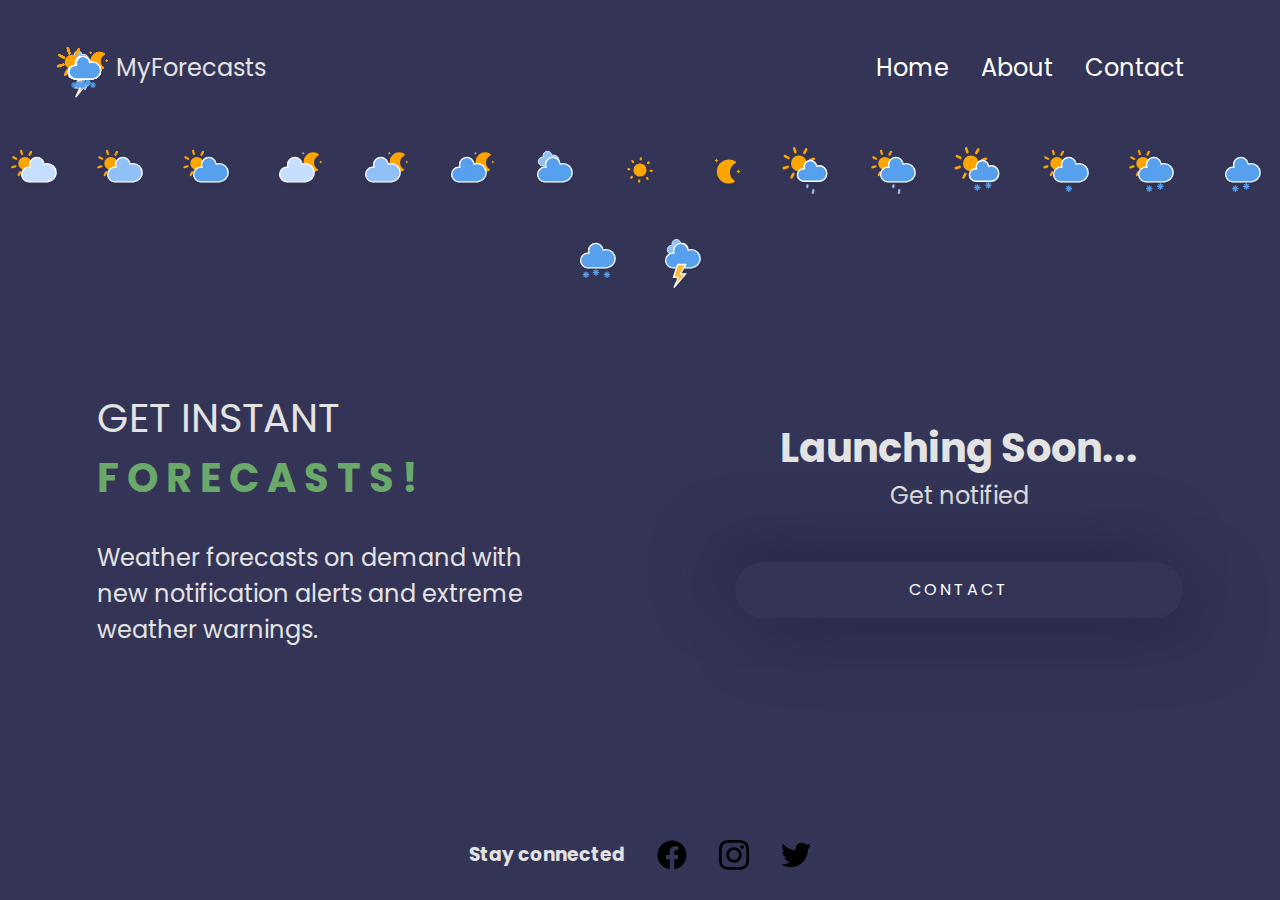
<file: index.html>
<!DOCTYPE html>
<html lang="en">
<head>
    <meta charset="UTF-8">
    <meta http-equiv="X-UA-Compatible" content="IE=edge">
    <meta name="viewport" content="width=device-width, initial-scale=1.0">
    <link rel="stylesheet" href="styles.css">
    <title>Document</title>
</head>
<body>
    <main class="grid">
        <header class="header">
            <div class="company-logo"><img src="./images/animated/weather.svg" alt="weather-icon"><p>MyForecasts</p></div>
            <nav class="navigation">              
                <ul class="list">
                    <li class="link"><a href="#">Home</a></li>
                    <li class="link"><a href="#">About</a></li>
                    <li class="link"><a href="contact.html">Contact</a></li>
                </ul>
            </nav>
        </header>
        <section class="image-container">
            <img src="./images/animated/cloudy-day-1.svg" alt="cloudy-day-icon-1">
            <img src="./images/animated/cloudy-day-2.svg" alt="cloudy-day-icon-2">
            <img src="./images/animated/cloudy-day-3.svg" alt="cloudy-day-icon-3">
            <img src="./images/animated/cloudy-night-1.svg" alt="cloudy-night-icon-1">
            <img src="./images/animated/cloudy-night-2.svg" alt="cloudy-night-icon-2">
            <img src="./images/animated/cloudy-night-3.svg" alt="cloudy-night-icon-3">
            <img src="./images/animated/cloudy.svg" alt="cloudy-icon-1">
            <img src="./images/animated/day.svg" alt="day-icon">
            <img src="./images/animated/night.svg" alt="night-icon">
            <img src="./images/animated/rainy-1.svg" alt="rain-icon-1">
            <img src="./images/animated/rainy-3.svg" alt="rain-icon-3">
            <img src="./images/animated/snowy-1.svg" alt="snowy-icon-1">
            <img src="./images/animated/snowy-2.svg" alt="snowy-icon-2">
            <img src="./images/animated/snowy-3.svg" alt="snowy-icon-3">
            <img src="./images/animated/snowy-5.svg" alt="snowy-icon-5">
            <img src="./images/animated/snowy-6.svg" alt="snowy-icon-6">
            <img src="./images/animated/thunder.svg" alt="thunder-icon">
        </section>
        <aside class="company-information">
            <h2>GET INSTANT <span>FORECASTS!</span></h2>
            <p>Weather forecasts on demand with new notification alerts and extreme weather warnings.</p>
        </aside>
        <section class="get-info">
            <h2>Launching Soon...</h2>
            <p>Get notified</p>
                <a href="./contact.html">
                    <button class="button">CONTACT</button>
                </a>
        </section>
        <footer class="footer">
            <h3>Stay connected</h3>
            <img src="./images/facebook.svg" alt="facebook">
            <img src="./images/instagram.svg" alt="instagram">
            <img src="./images/twitter.svg" alt="twitter">
        </footer>
    </main>
    
</body>
</html>
</file>
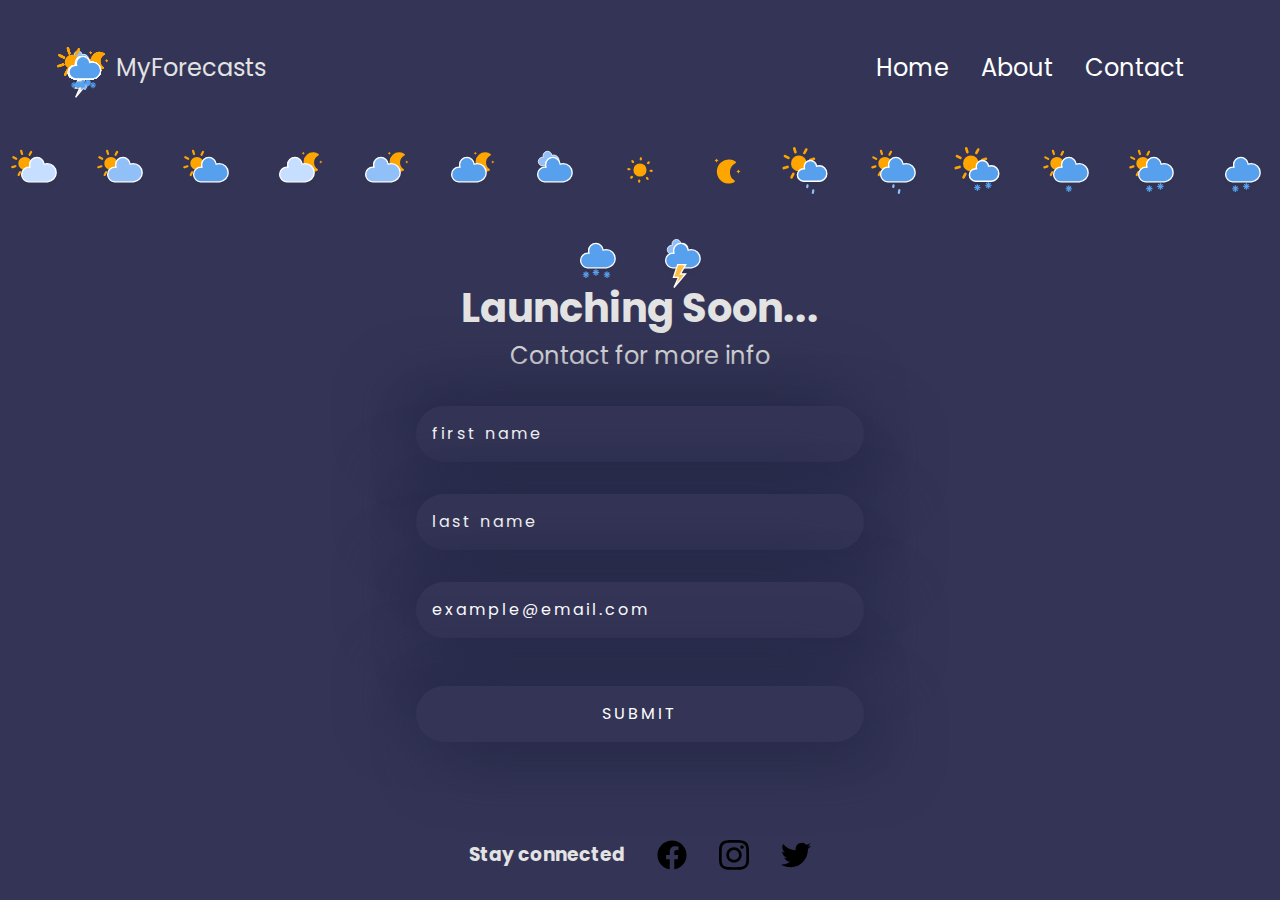
<file: contact.html>
<!DOCTYPE html>
<html lang="en">
<head>
    <meta charset="UTF-8">
    <meta http-equiv="X-UA-Compatible" content="IE=edge">
    <meta name="viewport" content="width=device-width, initial-scale=1.0">
    <link rel="stylesheet" href="./contact.css">
    <title>Document</title>
</head>
<body>
    <main class="grid">
        <header class="header">
            <div class="company-logo"><img src="./images/animated/weather.svg" alt="weather-icon"><p>MyForecasts</p></div>
            <nav class="navigation">              
                <ul class="list">
                    <li><a href="/index.html">Home</a></li>
                    <li><a href="#">About</a></li>
                    <li><a href="#">Contact</a></li>
                </ul>
            </nav>
        </header>
        <section class="image-container">
            <img src="./images/animated/cloudy-day-1.svg" alt="cloudy-day-icon-1">
            <img src="./images/animated/cloudy-day-2.svg" alt="cloudy-day-icon-2">
            <img src="./images/animated/cloudy-day-3.svg" alt="cloudy-day-icon-3">
            <img src="./images/animated/cloudy-night-1.svg" alt="cloudy-night-icon-1">
            <img src="./images/animated/cloudy-night-2.svg" alt="cloudy-night-icon-2">
            <img src="./images/animated/cloudy-night-3.svg" alt="cloudy-night-icon-3">
            <img src="./images/animated/cloudy.svg" alt="cloudy-icon-1">
            <img src="./images/animated/day.svg" alt="day-icon">
            <img src="./images/animated/night.svg" alt="night-icon">
            <img src="./images/animated/rainy-1.svg" alt="rain-icon-1">
            <img src="./images/animated/rainy-3.svg" alt="rain-icon-3">
            <img src="./images/animated/snowy-1.svg" alt="snowy-icon-1">
            <img src="./images/animated/snowy-2.svg" alt="snowy-icon-2">
            <img src="./images/animated/snowy-3.svg" alt="snowy-icon-3">
            <img src="./images/animated/snowy-5.svg" alt="snowy-icon-5">
            <img src="./images/animated/snowy-6.svg" alt="snowy-icon-6">
            <img src="./images/animated/thunder.svg" alt="thunder-icon">
        </section>
        <section class="get-info">
            <h2>Launching Soon...</h2>
            <p>Contact for more info</p>
            <form class="form" action="mailto:info.myforecast@hotmail.com" method="get">
                    <input class="input-first-name input" type="text" name="first-name" placeholder="first name">
                    <input class="input-last-name input" type="text" name="last-name" placeholder="last name">
                    <input class="input-email input" type="text" placeholder="example@email.com">
                <button class="button">SUBMIT</button>
            </form>
        </section>
        <footer class="footer">
            <h3>Stay connected</h3>
            <img src="./images/facebook.svg" alt="facebook">
            <img src="./images/instagram.svg" alt="instagram">
            <img src="./images/twitter.svg" alt="twitter">
        </footer>
    </main>
    
</body>
</html>
</file>
<file: styles.css>
@import url('https://fonts.googleapis.com/css2?family=Chivo:wght@100;200;300&family=Inter:wght@400;700;800&family=Kumbh+Sans:wght@400;700&family=Libre+Franklin:wght@300;600;700&family=Manrope:wght@500;700&family=Overpass:wght@400;700&family=Plus+Jakarta+Sans:wght@500;800&family=Poppins:ital,wght@0,400;0,600;0,700;1,700&family=Space+Grotesk:wght@500&display=swap');
@import url('https://fonts.googleapis.com/css2?family=Chivo:wght@100;200;300&family=Inter:wght@400;700;800&family=Kumbh+Sans:wght@400;700&family=Libre+Franklin:wght@300;600;700&family=Manrope:wght@500;700&family=Overpass:wght@400;700&family=Plus+Jakarta+Sans:wght@500;800&family=Poppins:ital,wght@0,400;0,500;0,600;0,700;1,700&family=Space+Grotesk:wght@500&display=swap');


:root{ 
 
   --Blue: hsl(223, 87%, 63%);   
   --Pale-Blue: hsl(223, 100%, 88%);
   --Light-Red: hsl(354, 100%, 66%);
   --Gray: hsl(0, 0%, 59%);
   --Very-Dark-Blue: hsl(209, 33%, 12%);
   --eggplant: #492C37ff;
  --lavender-web: #C9D3ECff;
  --raspberry-rose: #AE465Eff;
  --black-bean: #390812ff;
  --ghost-white: #E5E9F3ff;
}

/* Box sizing rules */
*,
*::before,
*::after {
  box-sizing: border-box;
  padding: 0;
  Margin: 0;
}

/* Remove default margin */
body,
h1,
h2,
h3,
h4,
p,
figure,
blockquote,
dl,
dd {
  margin: 0;
}

/* Remove list styles on ul, ol elements with a list role, which suggests default styling will be removed */
ul[role='list'],
ol[role='list'] {
  list-style: none;
}

/* Set core root defaults */
html:focus-within {
  scroll-behavior: smooth;
}

/* Set core body defaults */
body {
  min-height: 100vh;
  text-rendering: optimizeSpeed;
  line-height: 1.5;
}

/* A elements that don't have a class get default styles */
a:not([class]) {
  text-decoration-skip-ink: auto;
}

/* Make images easier to work with */
img,
picture {
  max-width: 100%;
  display: block;
}

/* Inherit fonts for inputs and buttons */
input,
button,
textarea,
select {
  font: inherit;
}

/* Remove all animations, transitions and smooth scroll for people that prefer not to see them */
@media (prefers-reduced-motion: reduce) {
  html:focus-within {
   scroll-behavior: auto;
  }
  
  *,
  *::before,
  *::after {
    animation-duration: 0.01ms !important;
    animation-iteration-count: 1 !important;
    transition-duration: 0.01ms !important;
    scroll-behavior: auto !important;
  }
}


body {
    font-family: 'poppins';
    background: #343556;
    color: hsl(246, 0%, 89%);
    overflow-x: hidden;
}


/* * header styles */
.header {
    display: flex;
    align-items: center;
    justify-content: space-between;
    margin: 2rem 2rem;
    grid-column: 1 / -1;
    border-radius: 50px;
    z-index: 1;
}
.navigation {
    display: flex;
    justify-content: space-between;
    align-items: center;
    padding: 1rem 4rem 1rem 2rem;
    font-size: 24px;
}

.company-logo {
  display: flex;
  align-items: center;
  justify-content: center;
  padding: 20px;
  font-size: 24px;
}
.list {
    display: flex;
    gap: 2rem;
    color: white;
}

.list a, li{
  text-decoration: none;
  list-style: none;
  color: white;
}

a:hover{
  cursor: pointer;
  opacity: 0.5;
}

a:active{
cursor: pointer;
color: orange;
opacity: 1;
}


.grid {
    display: grid;
    min-height: 100vh;
    max-width: 100vw;
    grid-template-columns: repeat(2, auto);
    grid-template-rows: repeat(4, 15% 10% 65% 10%);
}

/* * background-image styles  */
    
    .image-container {
      display: flex;
      flex-wrap: wrap;
      align-items: center;
      justify-content: center;
      gap: 1rem;
      grid-column: 1/-1;
      grid-row: 2/3;
      
    }

    .image-container img{
       width: 70px;
        
    }



/* * aside left styles */

.company-information {
  grid-column: 1/2;
  grid-row: 3/4;
  display: flex;
  width: 445px;
  flex-direction: column;
  justify-content: center;
  align-items: center;
  margin-inline: auto;
  gap: 2rem;
}

.company-information h2 {
  font-size: 40px;
  font-weight: 400;
}
.company-information span {
  font-weight: 700;
  letter-spacing: 8px;
  color: rgb(107, 169, 107);
}

.company-information p {
  font-size: 24px;
}


/* * aside right styles */

.get-info {
  grid-column: 2/3;
  grid-row: 3/4;
  display: flex;
  flex-direction: column;
  justify-content: center;
  align-items: center;
  margin-inline: auto;
}

.get-info h2 {
  font-size: 40px;
}
.get-info h2 span{
  font-size: 40px;
}
.get-info p {
  font-size: 24px;
  margin-bottom: 1rem;
  
}

/* *form styles */

.form {
  display: flex;
  flex-direction: column;
  margin: 0rem 1rem 1rem 1rem;
}


.input {
  color: white;
  margin: 1rem;
  width: 28rem;
  padding: 1rem;
  border-radius: 25px;
  background: inherit;
  letter-spacing: 3px;
  border: none;
  outline: none;
  border-radius: 50px;
  background: #343556;
  box-shadow:  20px 20px 60px #282a4a,
              -20px -20px 60px #282a4a;
}

.input::placeholder {
  color: white;
  letter-spacing: 3px;
}

.input:focus {
  border-radius: 50px;
  background: #343556;
  box-shadow: inset 15px 15px 30px #2c2d49,
            inset -15px -15px 30px #3c3d63;
}

.button {
  color: white;
  letter-spacing: 3px;
  width: 28rem;
  margin-top: 2rem;
  margin-inline: auto;
  padding: 1rem;
  border-radius: 25px;
  background: inherit;
  border: none;
  border-radius: 50px;
  background: #343556;
  box-shadow:  20px 20px 60px #282a4a,
              -20px -20px 60px #282a4a;
}

a .button:hover {
  cursor: pointer;
  opacity: 0.5;
}
 a .button:active{
  color: orange;
  opacity: 1;
  border-radius: 50px;
  background: #343556;
  box-shadow: inset 20px 20px 60px #282a4a,
            inset -20px -20px 60px #282a4a;
}


/* * footer styles */

.footer {
    grid-column: 1 / -1;
    grid-row: 4/5;
    display: flex;
    align-items: center;
    justify-content: center;
    gap: 2rem;
}

.footer img {
  width: 30px;
}
.footer img:hover {
  cursor: pointer;
  opacity: 0.3;
}
</file>
<file: contact.css>
@import url('https://fonts.googleapis.com/css2?family=Chivo:wght@100;200;300&family=Inter:wght@400;700;800&family=Kumbh+Sans:wght@400;700&family=Libre+Franklin:wght@300;600;700&family=Manrope:wght@500;700&family=Overpass:wght@400;700&family=Plus+Jakarta+Sans:wght@500;800&family=Poppins:ital,wght@0,400;0,600;0,700;1,700&family=Space+Grotesk:wght@500&display=swap');
@import url('https://fonts.googleapis.com/css2?family=Chivo:wght@100;200;300&family=Inter:wght@400;700;800&family=Kumbh+Sans:wght@400;700&family=Libre+Franklin:wght@300;600;700&family=Manrope:wght@500;700&family=Overpass:wght@400;700&family=Plus+Jakarta+Sans:wght@500;800&family=Poppins:ital,wght@0,400;0,500;0,600;0,700;1,700&family=Space+Grotesk:wght@500&display=swap');


:root{ 
 
   --Blue: hsl(223, 87%, 63%);   
   --Pale-Blue: hsl(223, 100%, 88%);
   --Light-Red: hsl(354, 100%, 66%);
   --Gray: hsl(0, 0%, 59%);
   --Very-Dark-Blue: hsl(209, 33%, 12%);
   --eggplant: #492C37ff;
  --lavender-web: #C9D3ECff;
  --raspberry-rose: #AE465Eff;
  --black-bean: #390812ff;
  --ghost-white: #E5E9F3ff;
}

/* Box sizing rules */
*,
*::before,
*::after {
  box-sizing: border-box;
  padding: 0;
  Margin: 0;
}

/* Remove default margin */
body,
h1,
h2,
h3,
h4,
p,
figure,
blockquote,
dl,
dd {
  margin: 0;
}

/* Remove list styles on ul, ol elements with a list role, which suggests default styling will be removed */
ul[role='list'],
ol[role='list'] {
  list-style: none;
}

/* Set core root defaults */
html:focus-within {
  scroll-behavior: smooth;
}

/* Set core body defaults */
body {
  min-height: 100vh;
  text-rendering: optimizeSpeed;
  line-height: 1.5;
}

/* A elements that don't have a class get default styles */
a:not([class]) {
  text-decoration-skip-ink: auto;
}

/* Make images easier to work with */
img,
picture {
  max-width: 100%;
  display: block;
}

/* Inherit fonts for inputs and buttons */
input,
button,
textarea,
select {
  font: inherit;
}

/* Remove all animations, transitions and smooth scroll for people that prefer not to see them */
@media (prefers-reduced-motion: reduce) {
  html:focus-within {
   scroll-behavior: auto;
  }
  
  *,
  *::before,
  *::after {
    animation-duration: 0.01ms !important;
    animation-iteration-count: 1 !important;
    transition-duration: 0.01ms !important;
    scroll-behavior: auto !important;
  }
}


body {
    font-family: 'poppins';
    background: #343556;
    color: hsl(246, 0%, 89%);
}


/* * header styles */
.header {
    display: flex;
    align-items: center;
    justify-content: space-between;
    margin: 2rem 2rem;
    grid-column: 1 / -1;
    border-radius: 50px;
    z-index: 1;
}
.navigation {
    display: flex;
    justify-content: space-between;
    align-items: center;
    padding: 1rem 4rem 1rem 2rem;
    font-size: 24px;
}

.company-logo {
  display: flex;
  align-items: center;
  justify-content: center;
  padding: 20px;
  font-size: 24px;
}
.list {
    display: flex;
    gap: 2rem;
    list-style: none;
}

.list a, li{
  text-decoration: none;
  list-style: none;
  color: white;
}

a:hover{
    cursor: pointer;
    opacity: 0.5;
}

a:active{
  cursor: pointer;
  color: orange;
  opacity: 1;
}


.grid {
    display: grid;
    min-height: 100vh;
    max-width: 100vw;
    grid-template-columns: repeat(2, auto);
    grid-template-rows: repeat(4, 15% 10% 65% 10%);
}

/* * background-image styles  */
    
    .image-container {
      display: flex;
      flex-wrap: wrap;
      align-items: center;
      justify-content: center;
      gap: 1rem;
      grid-column: 1/-1;
      grid-row: 2/3;
      
    }

    .image-container img{
       width: 70px;
        
    }



/* * aside left styles */
/* 
.company-information {
  grid-column: 1/2;
  grid-row: 3/4;
  display: flex;
  width: 445px;
  flex-direction: column;
  justify-content: center;
  align-items: center;
  margin-inline: auto;
  gap: 2rem;
}

.company-information h2 {
  font-size: 40px;
  font-weight: 400;
}
.company-information span {
  font-weight: 700;
  letter-spacing: 8px;
  color: rgb(107, 169, 107);
}

.company-information p {
  font-size: 24px;
} */


/* * aside right styles */

.get-info {
  grid-column: 1 / -1;
  grid-row: 3/4;
  display: flex;
  flex-direction: column;
  justify-content: center;
  align-items: center;
  margin-inline: auto;
}

.get-info h2 {
  font-size: 40px;
}
.get-info h2 span{
  font-size: 40px;
}
.get-info p {
  font-size: 24px;
  margin-bottom: 1rem;
  
}

/* *form styles */

.form {
  display: flex;
  flex-direction: column;
  margin: 0rem 1rem 1rem 1rem;
}


.input {
  color: white;
  margin: 1rem;
  width: 28rem;
  padding: 1rem;
  border-radius: 25px;
  background: inherit;
  letter-spacing: 3px;
  border: none;
  outline: none;
  border-radius: 50px;
  background: #343556;
  box-shadow:  20px 20px 60px #282a4a,
              -20px -20px 60px #282a4a;
}

.input::placeholder {
  color: white;
  letter-spacing: 3px;
}

.input:focus {
  border-radius: 50px;
  background: #343556;
  box-shadow: inset 15px 15px 30px #2c2d49,
            inset -15px -15px 30px #3c3d63;
}

.button {
  color: white;
  letter-spacing: 3px;
  width: 28rem;
  margin-top: 2rem;
  margin-inline: auto;
  padding: 1rem;
  border-radius: 25px;
  background: inherit;
  border: none;
  border-radius: 50px;
  background: #343556;
  box-shadow:  20px 20px 60px #282a4a,
              -20px -20px 60px #282a4a;
}

.button:hover {
  cursor: pointer;
  opacity: 0.5;
}
.button:active{
  color: orange;
  opacity: 1;
  border-radius: 50px;
  background: #343556;
  box-shadow: inset 20px 20px 60px #282a4a,
            inset -20px -20px 60px #282a4a;
}


/* * footer styles */

.footer {
    grid-column: 1 / -1;
    grid-row: 4/5;
    display: flex;
    align-items: center;
    justify-content: center;
    gap: 2rem;
}

.footer img {
  width: 30px;
}
.footer img:hover {
  cursor: pointer;
  opacity: 0.3;
}
</file>
